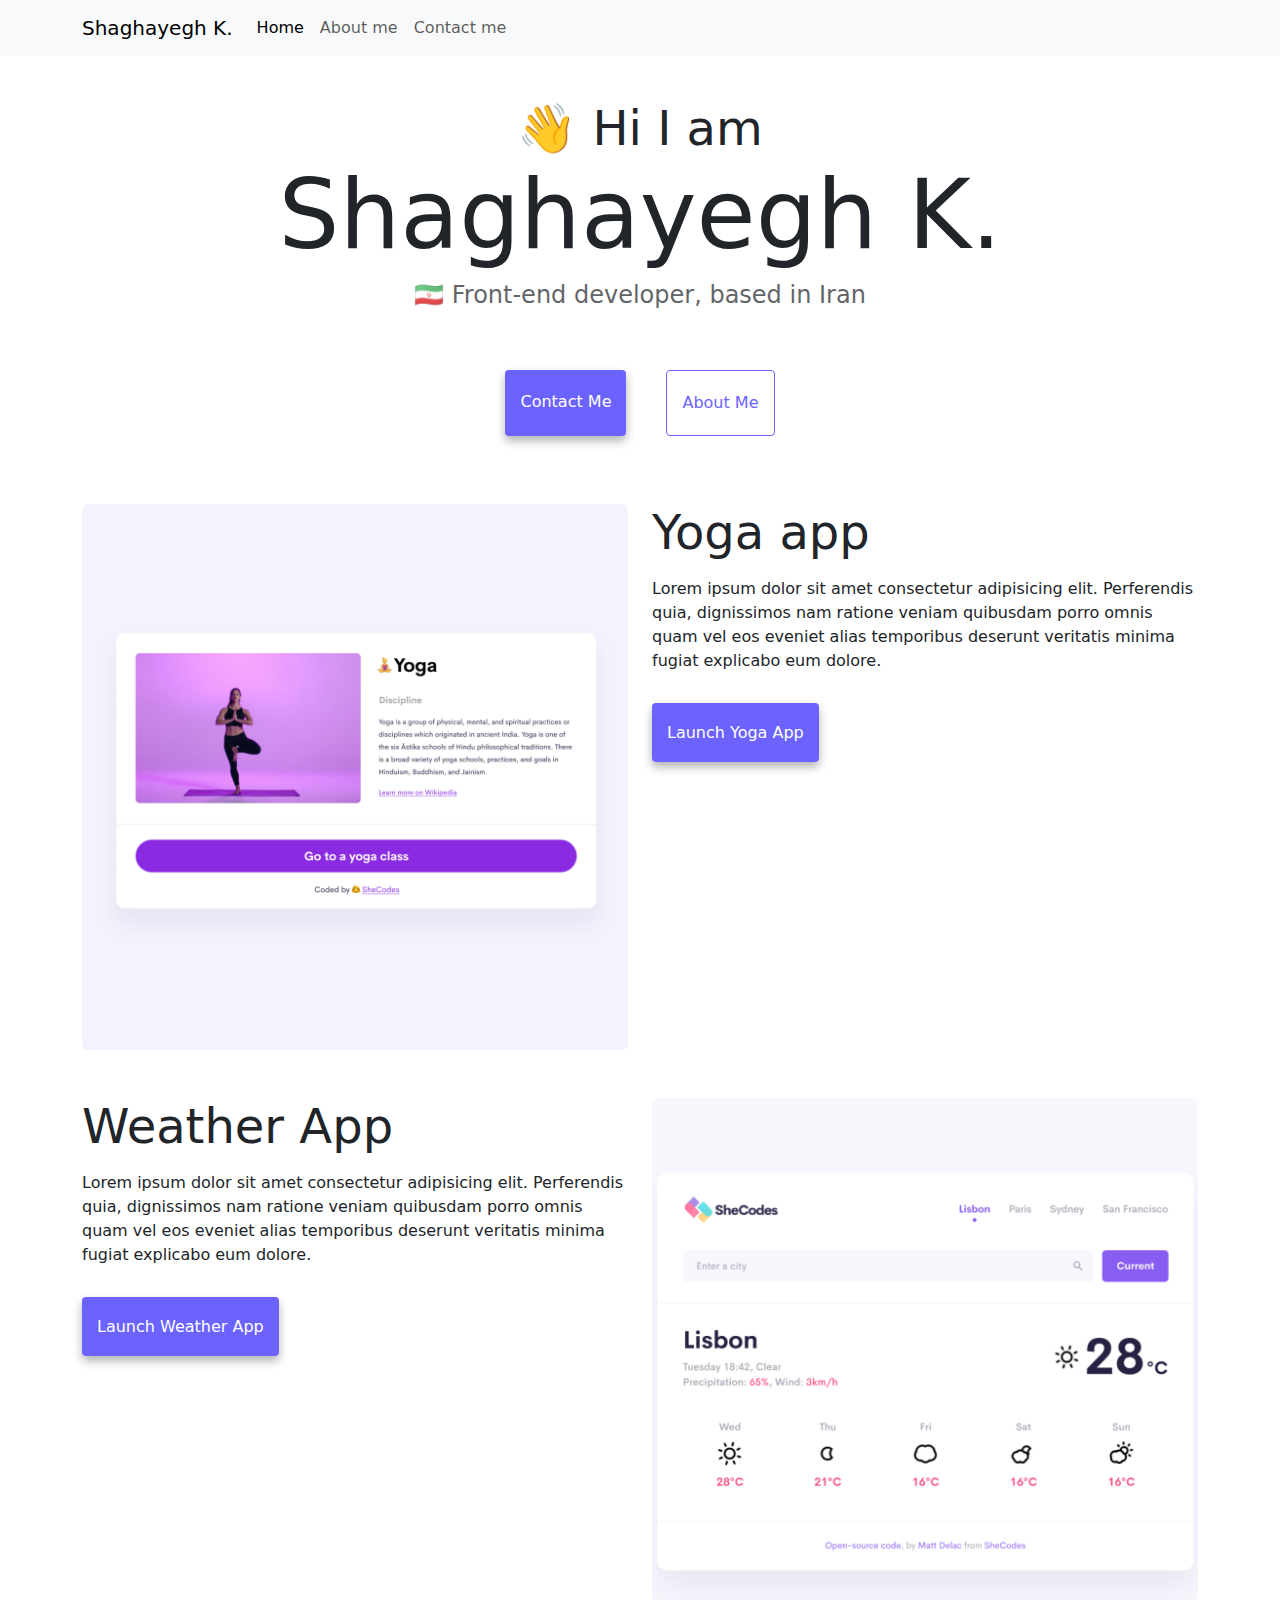
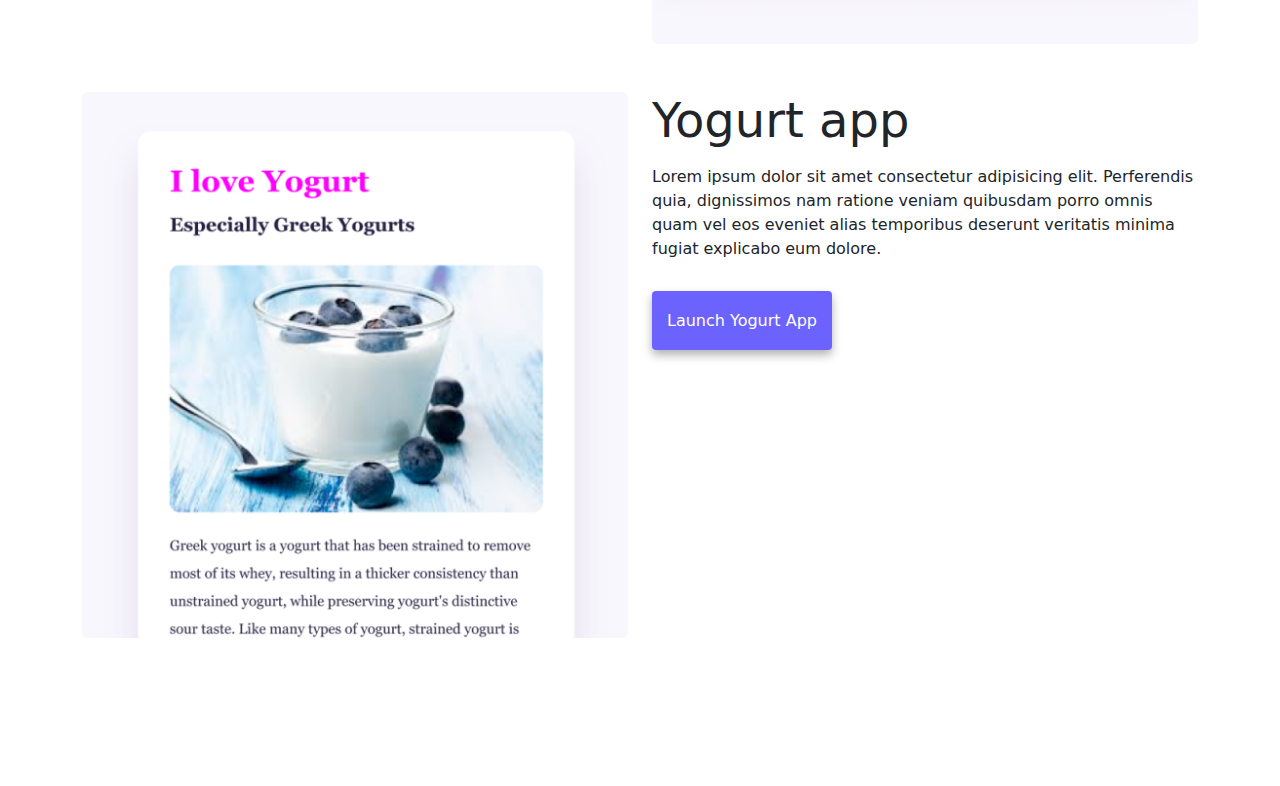
<file: index.html>
<!DOCTYPE html>
<html lang="en">
  <head>
    <meta charset="UTF-8" />
    <meta name="viewport" content="width=device-width, initial-scale=1.0" />
    <title>Front-end Developer - Shaghayegh K.</title>
    <meta
      name="description"
      content="Shaghayegh K. is a front-end developer based in Iran, check out her projects and contact her for job inquiries"
    />
    <link
      href="https://cdn.jsdelivr.net/npm/bootstrap@5.3.3/dist/css/bootstrap.min.css"
      rel="stylesheet"
      integrity="sha384-QWTKZyjpPEjISv5WaRU9OFeRpok6YctnYmDr5pNlyT2bRjXh0JMhjY6hW+ALEwIH"
      crossorigin="anonymous"
    />
    <script
      src="https://cdn.jsdelivr.net/npm/bootstrap@5.3.3/dist/js/bootstrap.bundle.min.js"
      integrity="sha384-YvpcrYf0tY3lHB60NNkmXc5s9fDVZLESaAA55NDzOxhy9GkcIdslK1eN7N6jIeHz"
      crossorigin="anonymous"
    ></script>
    <link rel="stylesheet" href="/src/style.css" />
  </head>
  <body>
    <nav class="navbar navbar-expand-lg fixed-top bg-body-tertiary">
      <div class="container">
        <a class="navbar-brand" href="/" title="Home">Shaghayegh K.</a>
        <button
          class="navbar-toggler"
          type="button"
          data-bs-toggle="collapse"
          data-bs-target="#navbarNav"
          aria-controls="navbarNav"
          aria-expanded="false"
          aria-label="Toggle navigation"
        >
          <span class="navbar-toggler-icon"></span>
        </button>
        <div class="collapse navbar-collapse" id="navbarNav">
          <ul class="navbar-nav">
            <li class="nav-item">
              <a
                class="nav-link active"
                aria-current="page"
                href="/"
                title="Homepage"
                >Home</a
              >
            </li>
            <li class="nav-item">
              <a class="nav-link" href="/about.html" title="About Shaghayegh K."
                >About me</a
              >
            </li>
            <li class="nav-item">
              <a
                class="nav-link"
                href="/about.html#contactMe"
                title="Contact Shaghayegh K."
                >Contact me</a
              >
            </li>
          </ul>
        </div>
      </div>
    </nav>
    <h2 class="text-center">👋 Hi I am</h2>
    <h1 class="text-center mb-2">Shaghayegh K.</h1>
    <h3 class="text-center">🇮🇷 Front-end developer, based in Iran</h3>
    <div class="directory mb-5">
      <a href="/contact.html" title="Contact Shaghayegh K." class="primary-link"
        >contact me</a
      >
      <a href="/about.html" title="About Shaghayegh K." class="secondary-link"
        >about me</a
      >
    </div>
    <div class="container">
      <div class="row">
        <div class="col-sm-6">
          <img
            src="/images/yoga.png"
            alt="Yoga app"
            class="img-fluid rounded d-none d-sm-block"
          />
        </div>
        <div class="col-sm-6">
          <h2 class="mb-3">Yoga app</h2>
          <p>
            Lorem ipsum dolor sit amet consectetur adipisicing elit. Perferendis
            quia, dignissimos nam ratione veniam quibusdam porro omnis quam vel
            eos eveniet alias temporibus deserunt veritatis minima fugiat
            explicabo eum dolore.
          </p>
          <div class="mt-5">
            <a href="#" title="Yoga Project" class="primary-link project-link"
              >Launch Yoga App</a
            >
          </div>
        </div>
      </div>
      <div class="row mt-5">
        <div class="col-sm-6">
          <h2 class="mb-3">Weather App</h2>
          <p>
            Lorem ipsum dolor sit amet consectetur adipisicing elit. Perferendis
            quia, dignissimos nam ratione veniam quibusdam porro omnis quam vel
            eos eveniet alias temporibus deserunt veritatis minima fugiat
            explicabo eum dolore.
          </p>
          <div class="mt-5">
            <a
              href="#"
              title="Weather Project"
              class="primary-link project-link"
              >Launch Weather App</a
            >
          </div>
        </div>
        <div class="col-sm-6">
          <img
            src="/images/weather.png"
            alt="Weather app"
            class="img-fluid rounded d-none d-sm-block"
          />
        </div>
      </div>
      <div class="row mt-5">
        <div class="col-sm-6">
          <img
            src="/images/yogurt.png"
            alt="Yogurt app"
            class="img-fluid rounded d-none d-sm-block mb-5"
          />
        </div>
        <div class="col-sm-6">
          <h2 class="mb-3">Yogurt app</h2>
          <p>
            Lorem ipsum dolor sit amet consectetur adipisicing elit. Perferendis
            quia, dignissimos nam ratione veniam quibusdam porro omnis quam vel
            eos eveniet alias temporibus deserunt veritatis minima fugiat
            explicabo eum dolore.
          </p>
          <div class="mt-5">
            <a href="#" title="Yogurt Project" class="primary-link project-link"
              >Launch Yogurt App</a
            >
          </div>
        </div>
      </div>
    </div>
  </body>
</html>
</file>
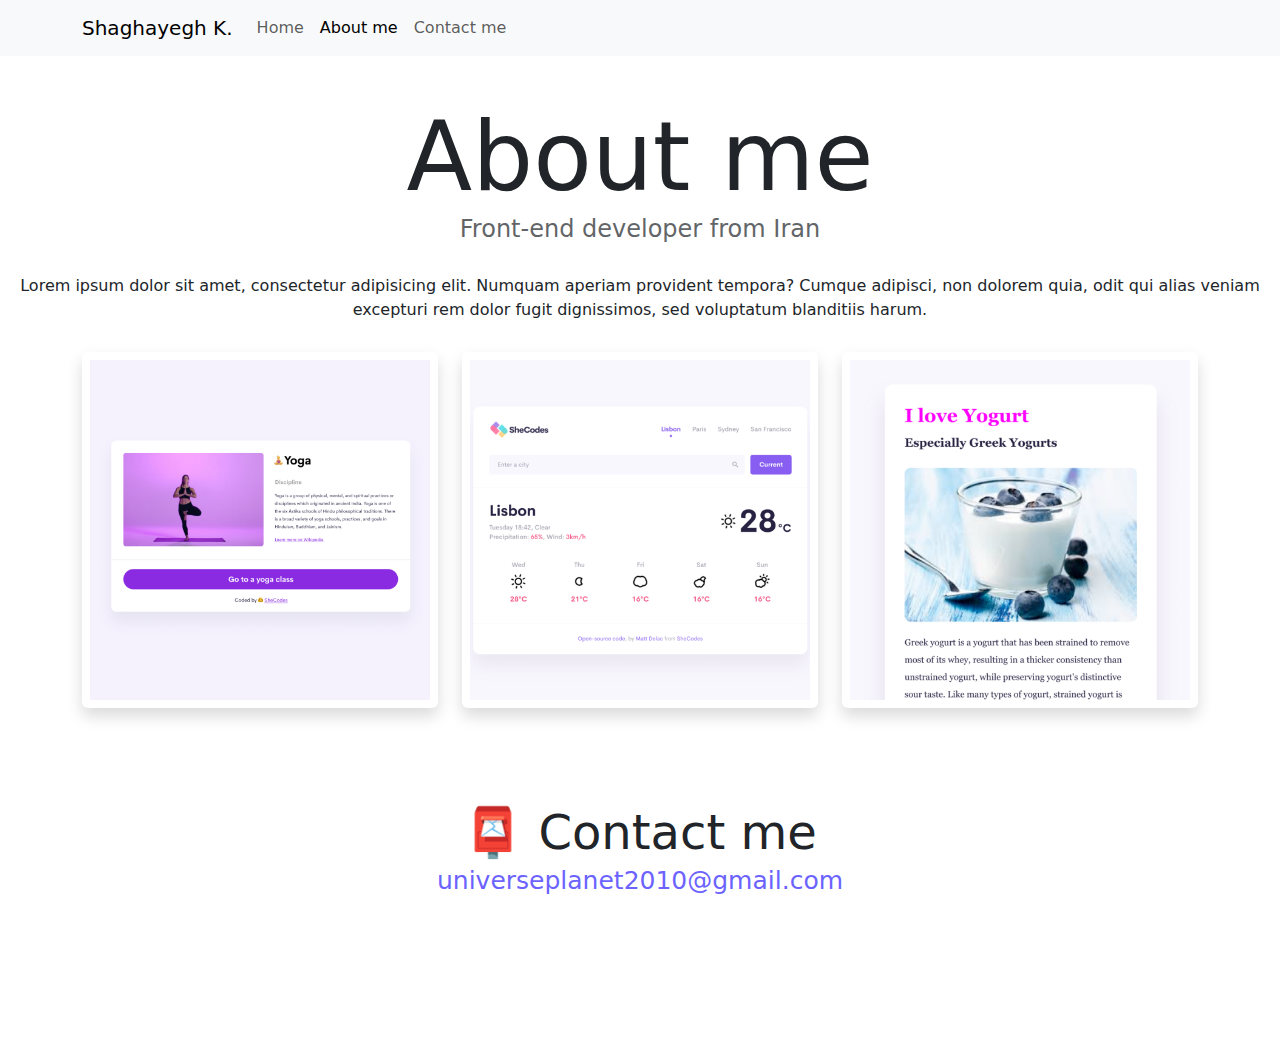
<file: about.html>
<!DOCTYPE html>
<html lang="en">
  <head>
    <meta charset="UTF-8" />
    <meta name="viewport" content="width=device-width, initial-scale=1.0" />
    <link
      href="https://cdn.jsdelivr.net/npm/bootstrap@5.3.3/dist/css/bootstrap.min.css"
      rel="stylesheet"
      integrity="sha384-QWTKZyjpPEjISv5WaRU9OFeRpok6YctnYmDr5pNlyT2bRjXh0JMhjY6hW+ALEwIH"
      crossorigin="anonymous"
    />
    <script
      src="https://cdn.jsdelivr.net/npm/bootstrap@5.3.3/dist/js/bootstrap.bundle.min.js"
      integrity="sha384-YvpcrYf0tY3lHB60NNkmXc5s9fDVZLESaAA55NDzOxhy9GkcIdslK1eN7N6jIeHz"
      crossorigin="anonymous"
    ></script>
    <link rel="stylesheet" href="/src/style.css" />
    <title>About me - Shaghayegh K.</title>
    <meta
      name="description"
      content="About Shaghayegh K., a front-end developer based in Iran"
    />
  </head>
  <body>
    <nav class="navbar navbar-expand-lg fixed-top bg-body-tertiary">
      <div class="container">
        <a class="navbar-brand" href="/" title="Home">Shaghayegh K.</a>
        <button
          class="navbar-toggler"
          type="button"
          data-bs-toggle="collapse"
          data-bs-target="#navbarNav"
          aria-controls="navbarNav"
          aria-expanded="false"
          aria-label="Toggle navigation"
        >
          <span class="navbar-toggler-icon"></span>
        </button>
        <div class="collapse navbar-collapse" id="navbarNav">
          <ul class="navbar-nav">
            <li class="nav-item">
              <a class="nav-link" aria-current="page" href="/" title="Homepage"
                >Home</a
              >
            </li>
            <li class="nav-item">
              <a
                class="nav-link active"
                href="/about.html"
                title="About Shaghayegh K."
                >About me</a
              >
            </li>
            <li class="nav-item">
              <a
                class="nav-link"
                href="/about.html#contactMe"
                title="Contact Shaghayegh K."
                >Contact me</a
              >
            </li>
          </ul>
        </div>
      </div>
    </nav>
    <h1 class="text-center">About me</h1>
    <h3 class="text-center mb-4">Front-end developer from Iran</h3>
    <div class="about-paragraphs text-center">
      <p>
        Lorem ipsum dolor sit amet, consectetur adipisicing elit. Numquam
        aperiam provident tempora? Cumque adipisci, non dolorem quia, odit qui
        alias veniam excepturi rem dolor fugit dignissimos, sed voluptatum
        blanditiis harum.
      </p>
    </div>
    <div class="container">
      <div class="row">
        <div class="col-sm-4">
          <img
            src="/images/yoga.png"
            alt="Yoga app"
            class="img-fluid rounded shadow p-2 mb-4"
          />
        </div>
        <div class="col-sm-4">
          <img
            src="/images/weather.png"
            alt="Weather app"
            class="img-fluid rounded shadow p-2 mb-4"
          />
        </div>
        <div class="col-sm-4">
          <img
            src="/images/yogurt.png"
            alt="Yogurt app"
            class="img-fluid rounded shadow p-2 mb-4"
          />
        </div>
      </div>
    </div>
    <br />
    <div class="p-5" id="contactMe">
      <h2 class="text-center">📮 Contact me</h2>
      <a
        href="universeplanet2010@gmail.com"
        class="email-link"
        title="Email Shaghayegh K."
        >universeplanet2010@gmail.com</a
      >
    </div>
  </body>
</html>
</file>
<file: src/style.css>
:root {
  --primary-color: #6c63ff;
  --secondary-color: #f5f2fe;
  --box-shadow: 0 5px 10px rgba(0, 0, 0, 0.3);
}

body {
  margin: 100px 0;
}

h1,
h2,
h3 {
  margin: 0;
}

h1 {
  font-size: 96px;
}

h2 {
  font-size: 48px;
}

h3 {
  font-size: 24px;
  opacity: 0.7;
}

.directory {
  display: flex;
  justify-content: center;
  margin-top: 40px;
}

.directory a {
  margin: 20px;
}

.primary-link {
  color: #fff;
  background: var(--primary-color);
  border-radius: 4px;
  padding: 20px 15px;
  text-decoration: none;
  text-transform: capitalize;
  box-shadow: var(--box-shadow);
}

.secondary-link {
  color: var(--primary-color);
  border: 1px solid var(--primary-color);
  border-radius: 4px;
  text-decoration: none;
  text-transform: capitalize;
  padding: 20px 15px;
}

.about-paragraphs {
  margin: 30px 0;
}

.about-paragraphs p {
  margin: 10px;
}

.email-link {
  display: flex;
  justify-content: center;
  color: var(--primary-color);
  text-decoration: none;
  font-size: 25px;
}

.email-link:hover {
  text-decoration: underline;
}

@media (max-width: 576px) {
  h1 {
    font-size: 48px;
    line-height: 1.5;
  }

  h2 {
    font-size: 32px;
    text-align: center;
  }

  h3 {
    font-size: 20px;
  }

  p {
    text-align: center;
  }

  .project-link {
    display: block;
    text-align: center;
    margin: 0 20px;
  }
}
</file>
